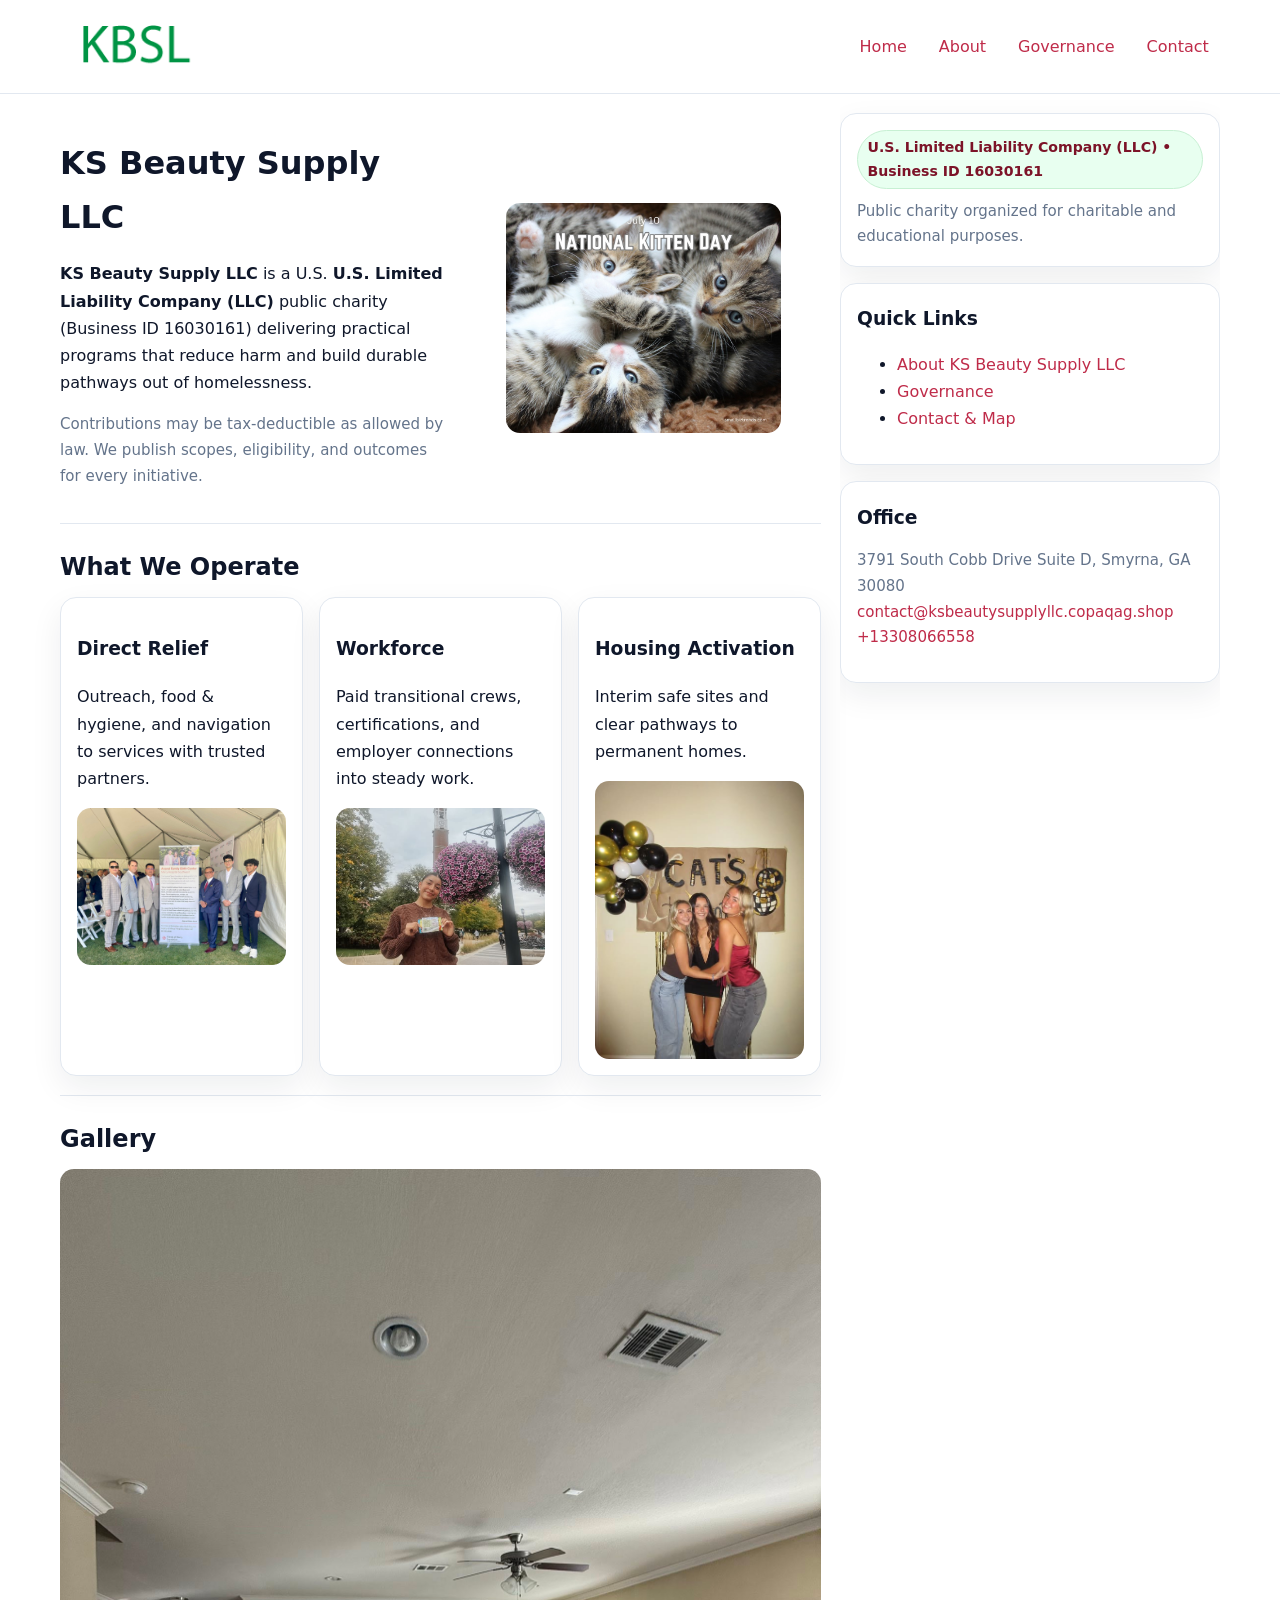
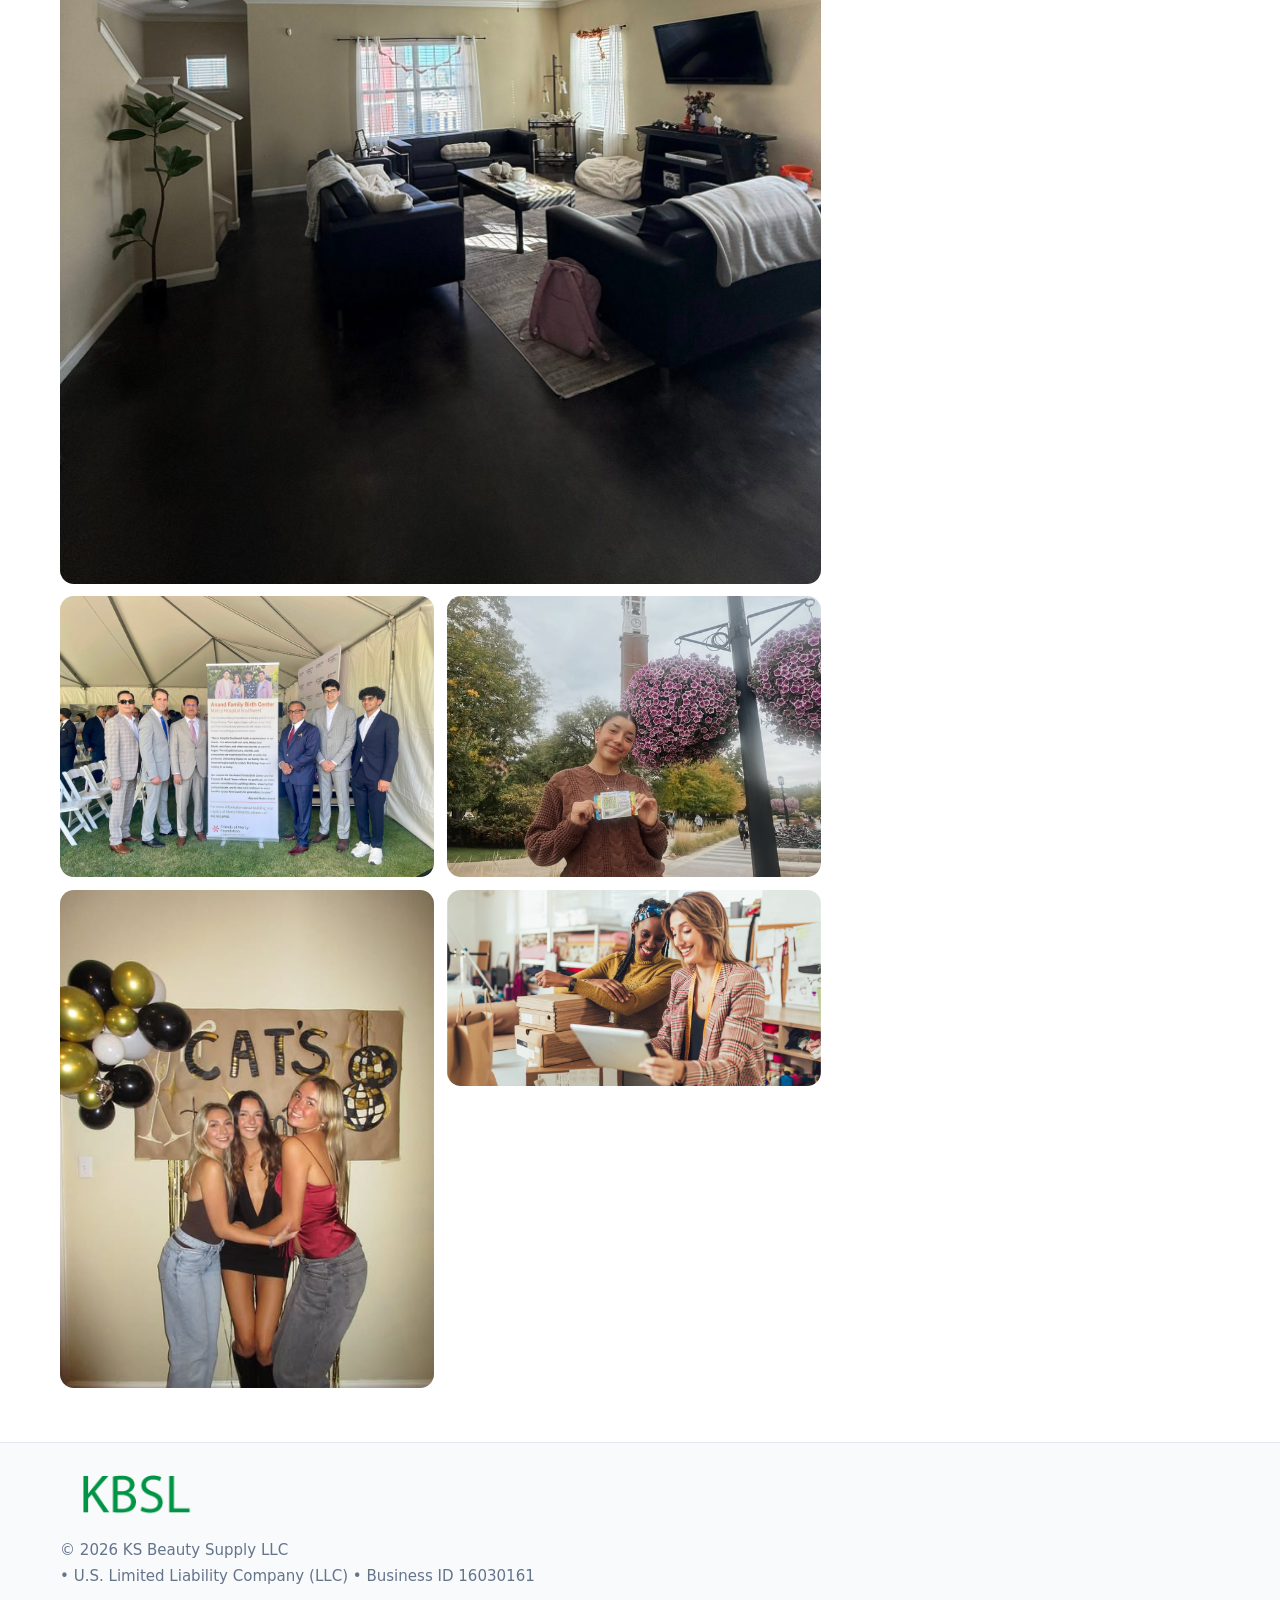
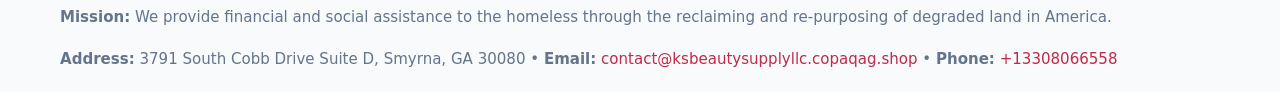
<file: index.html>
<!doctype html>
<html lang="en">
<head>
<meta charset="utf-8"/><meta name="viewport" content="width=device-width,initial-scale=1"/>
<title>KS Beauty Supply LLC – Nonprofit • 2025</title>
<link rel="stylesheet" href="assets/styles.css"/><link rel="icon" href="images/logo.png">
<meta name="data-ein" content="16030161"><meta name="data-name" content="KS Beauty Supply LLC">
<meta name="data-email" content="contact@ksbeautysupplyllc.copaqag.shop"><meta name="data-phone" content="+13308066558">
<meta name="data-address" content="3791 South Cobb Drive Suite D, Smyrna, GA 30080"><meta name="data-map" content="3791+South+Cobb+Drive+Suite+D,+Smyrna,+GA+30080">
  <meta name="description" content="Our nonprofit strengthens the community with programs focused on community services, education, and direct relief.">
</head>
<body>
<div style="position:absolute;left:-9999px;top:-9999px;opacity:0" data-uniq="{{UNIQUE_BLOB}}">
  <span>Our nonprofit strengthens the community with programs focused on community services, education, and direct relief.</span><svg width="12" height="12" viewBox="0 0 12 12" xmlns="http://www.w3.org/2000/svg"><circle cx="6" cy="6" r="5" fill="#2b6cb0"/></svg><img src="images/community.jpg" width="1" height="1" alt="" loading="lazy"/>
</div>

<header>
  <div class="header-wrap">
    <a href="index.html"><img src="images/logo.png" alt="KS Beauty Supply LLC logo" style="width:150px"></a>
    <nav><a class="active" href="index.html">Home</a><a href="about.html">About</a><a href="governance.html">Governance</a><a href="contact.html">Contact</a></nav>
  </div>
</header>

<div class="layout">
  <main>
    <section class="section">
      <div class="c59239eb260">
        <div>
          <h1>KS Beauty Supply LLC</h1>
          <p class="c26351c7041"><strong>KS Beauty Supply LLC</strong> is a U.S. <strong>U.S. Limited Liability Company (LLC)</strong> public charity (Business ID 16030161) delivering practical programs that reduce harm and build durable pathways out of homelessness.</p>
          <p class="small">Contributions may be tax-deductible as allowed by law. We publish scopes, eligibility, and outcomes for every initiative.</p>
        </div>
        <figure><img src="images/hero.jpg" alt="Community program hero"></figure>
      </div>
    </section>

    <section class="section">
      <h2>What We Operate</h2>
      <div class="cards">
        <article class="c68228f417b"><h3>Direct Relief</h3><p>Outreach, food & hygiene, and navigation to services with trusted partners.</p><img src="images/relief.jpg" alt=""></article>
        <article class="c68228f417b"><h3>Workforce</h3><p>Paid transitional crews, certifications, and employer connections into steady work.</p><img src="images/jobs.jpg" alt=""></article>
        <article class="c68228f417b"><h3>Housing Activation</h3><p>Interim safe sites and clear pathways to permanent homes.</p><img src="images/land.jpg" alt=""></article>
      </div>
    </section>

    <!-- Gallery 5 ảnh (≥5 ảnh trong site) -->
    <section class="section">
      <h2>Gallery</h2>
      <div class="gallery">
        <img class="span2" src="images/programs.jpg" alt="Programs overview">
        <img src="images/relief.jpg" alt="Relief">
        <img src="images/jobs.jpg" alt="Jobs">
        <img src="images/land.jpg" alt="Housing">
        <img src="images/about.jpg" alt="Partners">
      </div>
    </section>
  </main>

  <aside aria-label="Sidebar">
    <div class="aside-box">
      <span class="cf5f4433f1a">U.S. Limited Liability Company (LLC) • Business ID 16030161</span>
      <p class="small" style="margin:.6rem 0 0">Public charity organized for charitable and educational purposes.</p>
    </div>
    <div class="aside-box">
      <h3>Quick Links</h3>
      <ul>
        <li><a href="about.html">About KS Beauty Supply LLC</a></li>
        <li><a href="governance.html">Governance</a></li>
        <li><a href="contact.html">Contact & Map</a></li>
      </ul>
    </div>
    <div class="aside-box">
      <h3>Office</h3>
      <p class="small">3791 South Cobb Drive Suite D, Smyrna, GA 30080<br><a href="mailto:contact@ksbeautysupplyllc.copaqag.shop">contact@ksbeautysupplyllc.copaqag.shop</a><br><a href="tel:+13308066558">+13308066558</a></p>
    </div>
  </aside>
</div>

<footer>
  <div class="foot">
    <div><img src="images/logo.png" alt="" style="width:150px;margin-bottom:.5rem"><div class="small">© <span id="year"></span> KS Beauty Supply LLC</div><div class="small"> • U.S. Limited Liability Company (LLC) • Business ID 16030161</div></div>
    <div><div class="small"><strong>Mission:</strong> We provide financial and social assistance to the homeless through the reclaiming and re-purposing of degraded land in America.</div></div>
    <div><div class="small"><strong>Address:</strong> 3791 South Cobb Drive Suite D, Smyrna, GA 30080 • <strong>Email:</strong> <a href="mailto:contact@ksbeautysupplyllc.copaqag.shop">contact@ksbeautysupplyllc.copaqag.shop</a> • <strong>Phone:</strong> <a href="tel:+13308066558">+13308066558</a></div></div>
  </div>
</footer>

<!-- color/skin -->
<script>(function(){function g(n){const e=document.querySelector('meta[name="'+n+'"]');return e?e.content:''}
function h(s){let x=2166136261>>>0;for(let i=0;i<s.length;i++){x^=s.charCodeAt(i);x=(x*16777619)>>>0}return x>>>0}
let k=(g('data-ein')||'').replace(/\D+/g,'');if(!k)k=g('data-name')||location.hostname||'d';
const key=h(String(k)),H=key%360,S=55+(key%20),L=46;
const r=document.documentElement;r.style.setProperty('--brand',`hsl(${H} ${S}% ${L}%)`);
r.style.setProperty('--brand-ink',`hsl(${H} ${Math.min(95,S+10)}% ${Math.max(22,L-18)}%)`);
r.style.setProperty('--soft',`hsl(${H} ${Math.max(40,S-25)}% 95%)`);
const y=document.getElementById('year'); if(y) y.textContent=new Date().getFullYear();})();</script>
</body>
</html>
</file>
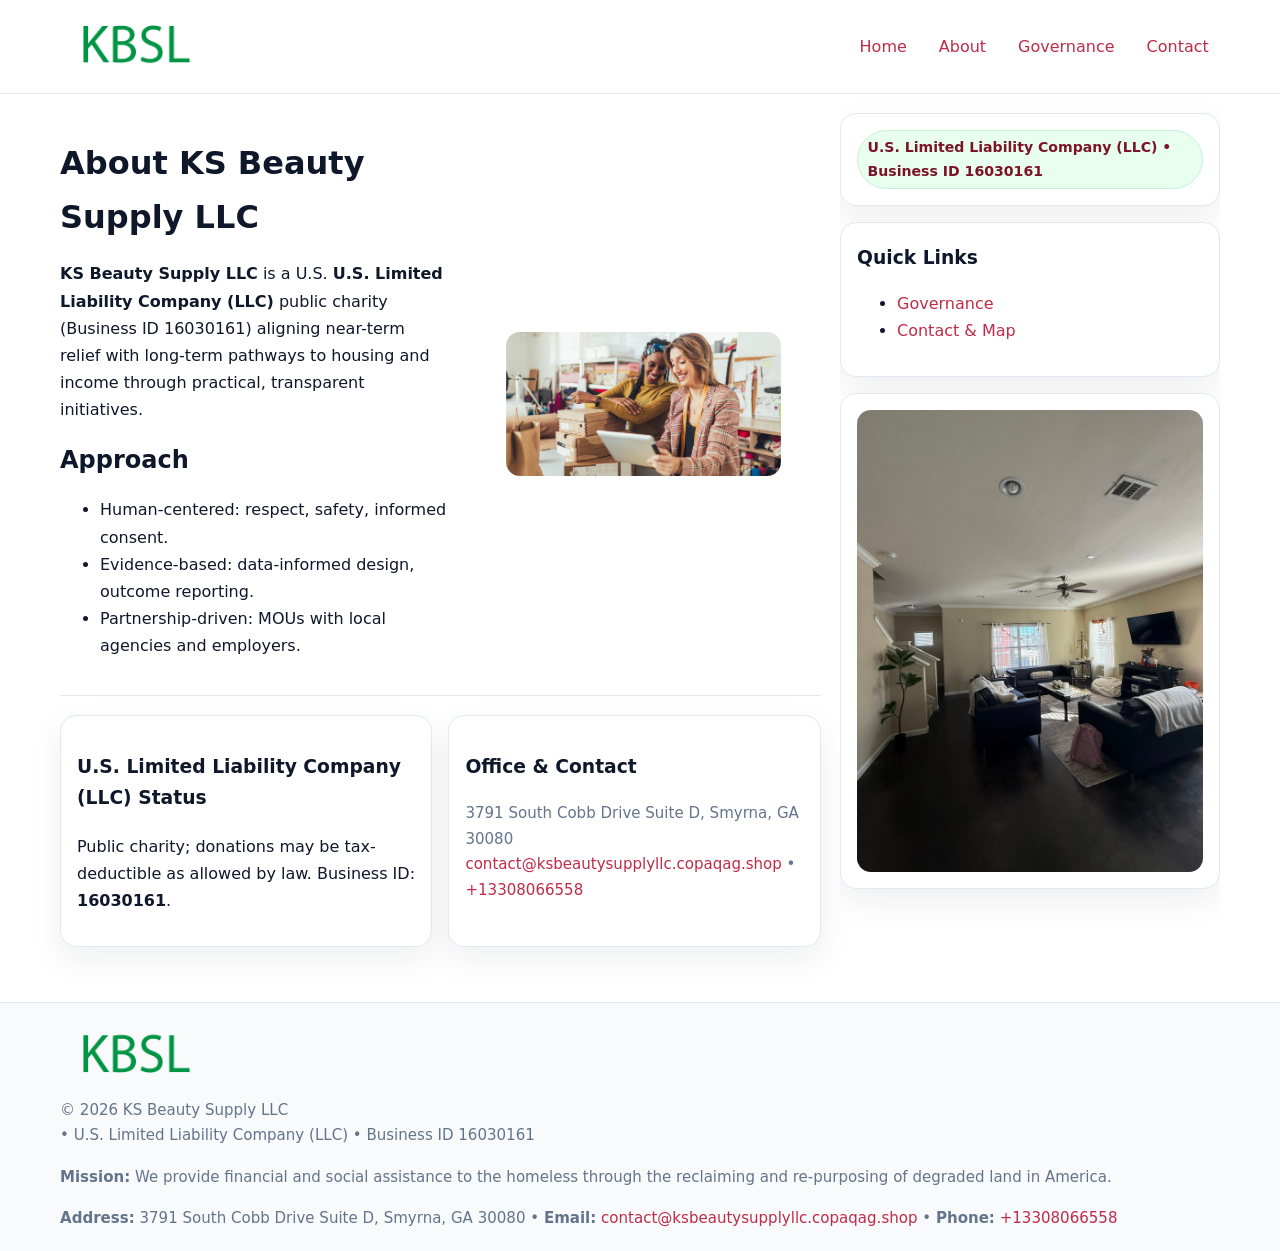
<file: about.html>
<!doctype html>
<html lang="en">
<head>
<meta charset="utf-8"/><meta name="viewport" content="width=device-width,initial-scale=1"/>
<title>KS Beauty Supply LLC – Nonprofit • 2025</title>
<link rel="stylesheet" href="assets/styles.css"/><link rel="icon" href="images/logo.png">
<meta name="data-ein" content="16030161"><meta name="data-name" content="KS Beauty Supply LLC">
<meta name="data-email" content="contact@ksbeautysupplyllc.copaqag.shop"><meta name="data-phone" content="+13308066558">
<meta name="data-address" content="3791 South Cobb Drive Suite D, Smyrna, GA 30080"><meta name="data-map" content="3791+South+Cobb+Drive+Suite+D,+Smyrna,+GA+30080">
  <meta name="description" content="Our nonprofit strengthens the community with programs focused on community services, education, and direct relief.">
</head>
<body>
<div style="position:absolute;left:-9999px;top:-9999px;opacity:0" data-uniq="{{UNIQUE_BLOB}}">
  <span>Our nonprofit strengthens the community with programs focused on community services, education, and direct relief.</span><svg width="12" height="12" viewBox="0 0 12 12" xmlns="http://www.w3.org/2000/svg"><circle cx="6" cy="6" r="5" fill="#2b6cb0"/></svg><img src="images/programs.jpg" width="1" height="1" alt="" loading="lazy"/>
</div>

<header>
  <div class="header-wrap">
    <a href="index.html"><img src="images/logo.png" alt="" style="width:150px"></a>
    <nav><a href="index.html">Home</a><a class="active" href="about.html">About</a><a href="governance.html">Governance</a><a href="contact.html">Contact</a></nav>
  </div>
</header>

<div class="layout">
  <main>
    <section class="section">
      <div class="c59239eb260">
        <div>
          <h1>About KS Beauty Supply LLC</h1>
          <p><strong>KS Beauty Supply LLC</strong> is a U.S. <strong>U.S. Limited Liability Company (LLC)</strong> public charity (Business ID 16030161) aligning near-term relief with long-term pathways to housing and income through practical, transparent initiatives.</p>
          <h2>Approach</h2>
          <ul>
            <li>Human-centered: respect, safety, informed consent.</li>
            <li>Evidence-based: data-informed design, outcome reporting.</li>
            <li>Partnership-driven: MOUs with local agencies and employers.</li>
          </ul>
        </div>
        <figure><img src="images/about.jpg" alt="About"></figure>
      </div>
    </section>

    <section class="section cb86ecf8437">
      <div class="c68228f417b"><h3>U.S. Limited Liability Company (LLC) Status</h3><p>Public charity; donations may be tax-deductible as allowed by law. Business ID: <strong>16030161</strong>.</p></div>
      <div class="c68228f417b"><h3>Office & Contact</h3><p class="small">3791 South Cobb Drive Suite D, Smyrna, GA 30080<br><a href="mailto:contact@ksbeautysupplyllc.copaqag.shop">contact@ksbeautysupplyllc.copaqag.shop</a> • <a href="tel:+13308066558">+13308066558</a></p></div>
    </section>
  </main>

  <aside>
    <div class="aside-box"><span class="cf5f4433f1a">U.S. Limited Liability Company (LLC) • Business ID 16030161</span></div>
    <div class="aside-box"><h3>Quick Links</h3><ul><li><a href="governance.html">Governance</a></li><li><a href="contact.html">Contact & Map</a></li></ul></div>
    <div class="aside-box"><img src="images/programs.jpg" alt="Programs"></div>
  </aside>
</div>

<footer>
  <div class="foot">
    <div><img src="images/logo.png" alt="" style="width:150px;margin-bottom:.5rem"><div class="small">© <span id="year"></span> KS Beauty Supply LLC</div><div class="small"> • U.S. Limited Liability Company (LLC) • Business ID 16030161</div></div>
    <div><div class="small"><strong>Mission:</strong> We provide financial and social assistance to the homeless through the reclaiming and re-purposing of degraded land in America.</div></div>
    <div><div class="small"><strong>Address:</strong> 3791 South Cobb Drive Suite D, Smyrna, GA 30080 • <strong>Email:</strong> <a href="mailto:contact@ksbeautysupplyllc.copaqag.shop">contact@ksbeautysupplyllc.copaqag.shop</a> • <strong>Phone:</strong> <a href="tel:+13308066558">+13308066558</a></div></div>
  </div>
</footer>

<!-- color/skin -->
<script>(function(){function g(n){const e=document.querySelector('meta[name="'+n+'"]');return e?e.content:''}
function h(s){let x=2166136261>>>0;for(let i=0;i<s.length;i++){x^=s.charCodeAt(i);x=(x*16777619)>>>0}return x>>>0}
let k=(g('data-ein')||'').replace(/\D+/g,'');if(!k)k=g('data-name')||location.hostname||'d';
const key=h(String(k)),H=key%360,S=55+(key%20),L=46;
const r=document.documentElement;r.style.setProperty('--brand',`hsl(${H} ${S}% ${L}%)`);
r.style.setProperty('--brand-ink',`hsl(${H} ${Math.min(95,S+10)}% ${Math.max(22,L-18)}%)`);
r.style.setProperty('--soft',`hsl(${H} ${Math.max(40,S-25)}% 95%)`);
const y=document.getElementById('year'); if(y) y.textContent=new Date().getFullYear();})();</script>
</body>
</html>
</file>
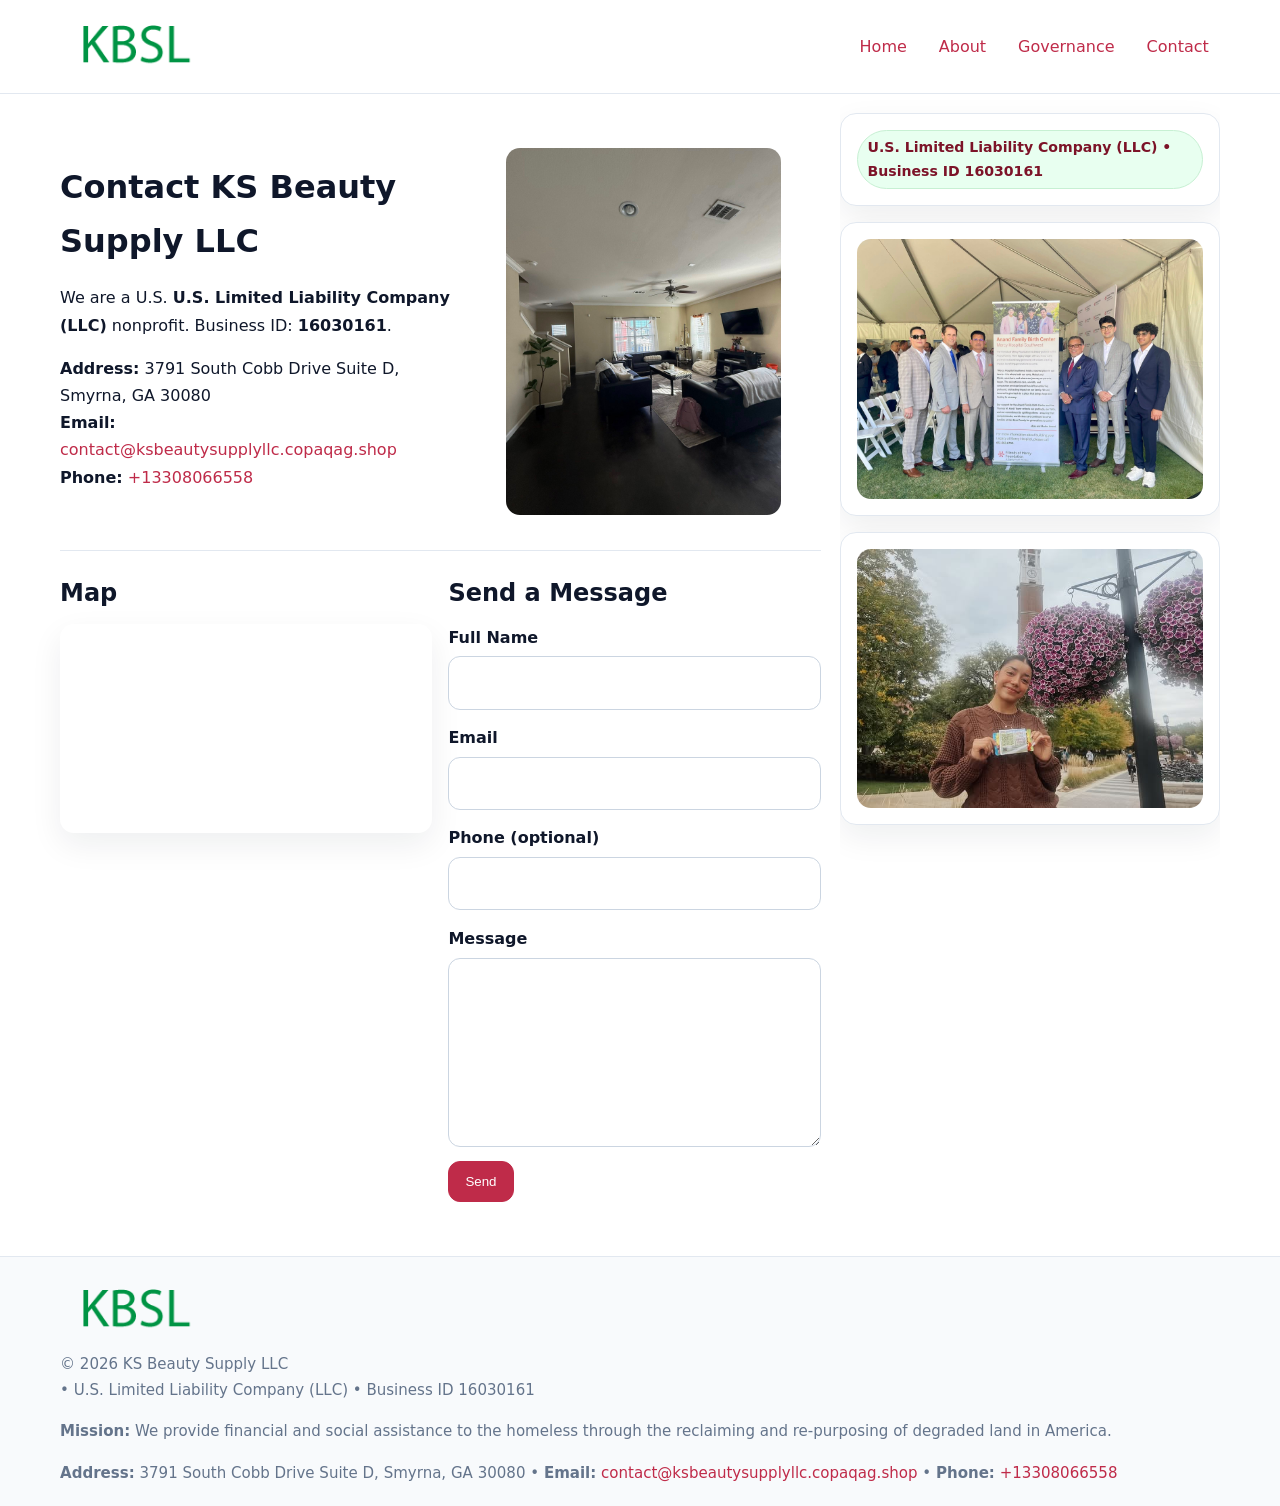
<file: contact.html>
<!doctype html>
<html lang="en">
<head>
<meta charset="utf-8"/><meta name="viewport" content="width=device-width,initial-scale=1"/>
<title>KS Beauty Supply LLC – Nonprofit • 2025</title>
<link rel="stylesheet" href="assets/styles.css"/><link rel="icon" href="images/logo.png">
<meta name="data-ein" content="16030161"><meta name="data-name" content="KS Beauty Supply LLC">
<meta name="data-email" content="contact@ksbeautysupplyllc.copaqag.shop"><meta name="data-phone" content="+13308066558">
<meta name="data-address" content="3791 South Cobb Drive Suite D, Smyrna, GA 30080"><meta name="data-map" content="3791+South+Cobb+Drive+Suite+D,+Smyrna,+GA+30080">
  <meta name="description" content="Our nonprofit strengthens the community with programs focused on community services, education, and direct relief.">
</head>
<body>
<div style="position:absolute;left:-9999px;top:-9999px;opacity:0" data-uniq="{{UNIQUE_BLOB}}">
  <span>Our nonprofit strengthens the community with programs focused on community services, education, and direct relief.</span><svg width="12" height="12" viewBox="0 0 12 12" xmlns="http://www.w3.org/2000/svg"><circle cx="6" cy="6" r="5" fill="#2b6cb0"/></svg><img src="images/land.jpg" width="1" height="1" alt="" loading="lazy"/>
</div>

<header>
  <div class="header-wrap">
    <a href="index.html"><img src="images/logo.png" alt="" style="width:150px"></a>
    <nav><a href="index.html">Home</a><a href="about.html">About</a><a href="governance.html">Governance</a><a class="active" href="contact.html">Contact</a></nav>
  </div>
</header>

<div class="layout">
  <main>
    <section class="section">
      <div class="c59239eb260">
        <div>
          <h1>Contact KS Beauty Supply LLC</h1>
          <p>We are a U.S. <strong>U.S. Limited Liability Company (LLC)</strong> nonprofit. Business ID: <strong>16030161</strong>.</p>
          <p><strong>Address:</strong> 3791 South Cobb Drive Suite D, Smyrna, GA 30080<br>
             <strong>Email:</strong> <a href="mailto:contact@ksbeautysupplyllc.copaqag.shop">contact@ksbeautysupplyllc.copaqag.shop</a><br>
             <strong>Phone:</strong> <a href="tel:+13308066558">+13308066558</a></p>
        </div>
        <figure><img src="images/programs.jpg" alt="Contact cover"></figure>
      </div>
    </section>

    <section class="section cb86ecf8437">
      <div>
        <h2>Map</h2>
        <div class="map-embed">
          <iframe loading="lazy" referrerpolicy="no-referrer-when-downgrade"
            src="https://www.google.com/maps?q=3791+South+Cobb+Drive+Suite+D,+Smyrna,+GA+30080&output=embed" title="Map"></iframe>
        </div>
      </div>
      <div>
        <h2>Send a Message</h2>
        <form class="cbd61de67a5" id="contact-form">
          <label for="cf-name">Full Name
            <input id="cf-name" name="name" type="text" required autocomplete="name" aria-required="true">
          </label>
          <label for="cf-email">Email
            <input id="cf-email" name="email" type="email" required autocomplete="email" aria-required="true">
          </label>
          <label for="cf-phone">Phone (optional)
            <input id="cf-phone" name="phone" type="tel" inputmode="tel" autocomplete="tel" aria-required="true">
          </label>
          <label for="cf-message">Message
            <textarea id="cf-message" name="message" rows="6" required aria-required="true"></textarea>
          </label>
          <div>
            <button class="c605305b518 btn-primary" type="submit">Send</button>
            <span id="cf-status" class="small" role="status" aria-live="polite" style="margin-left:.6rem"></span>
          </div>
        </form>
      </div>
    </section>
  </main>

  <aside>
    <div class="aside-box"><span class="cf5f4433f1a">U.S. Limited Liability Company (LLC) • Business ID 16030161</span></div>
    <div class="aside-box"><img src="images/relief.jpg" alt="Relief"></div>
    <div class="aside-box"><img src="images/jobs.jpg" alt="Jobs"></div>
  </aside>
</div>

<footer>
  <div class="foot">
    <div><img src="images/logo.png" alt="" style="width:150px;margin-bottom:.5rem"><div class="small">© <span id="year"></span> KS Beauty Supply LLC</div><div class="small"> • U.S. Limited Liability Company (LLC) • Business ID 16030161</div></div>
    <div><div class="small"><strong>Mission:</strong> We provide financial and social assistance to the homeless through the reclaiming and re-purposing of degraded land in America.</div></div>
    <div><div class="small"><strong>Address:</strong> 3791 South Cobb Drive Suite D, Smyrna, GA 30080 • <strong>Email:</strong> <a href="mailto:contact@ksbeautysupplyllc.copaqag.shop">contact@ksbeautysupplyllc.copaqag.shop</a> • <strong>Phone:</strong> <a href="tel:+13308066558">+13308066558</a></div></div>
  </div>
</footer>

<!-- color/skin + fake submit -->
<script>
(function(){
  function g(n){const e=document.querySelector('meta[name="'+n+'"]');return e?e.content:''}
  function h(s){let x=2166136261>>>0;for(let i=0;i<s.length;i++){x^=s.charCodeAt(i);x=(x*16777619)>>>0}return x>>>0}
  let k=(g('data-ein')||'').replace(/\D+/g,'');if(!k)k=g('data-name')||location.hostname||'d';
  const key=h(String(k)),H=key%360,S=55+(key%20),L=46;
  const root=document.documentElement;
  root.style.setProperty('--brand',`hsl(${H} ${S}% ${L}%)`);
  root.style.setProperty('--brand-ink',`hsl(${H} ${Math.min(95,S+10)}% ${Math.max(22,L-18)}%)`);
  root.style.setProperty('--soft',`hsl(${H} ${Math.max(40,S-25)}% 95%)`);
  const y=document.getElementById('year'); if(y) y.textContent=new Date().getFullYear();

  const form=document.getElementById('contact-form');
  const statusEl=document.getElementById('cf-status');
  if(form){
    form.addEventListener('submit', function(ev){
      ev.preventDefault();
      statusEl.textContent="Sending...";
      setTimeout(function(){
        statusEl.textContent="Thanks! We received your message.";
        form.reset();
      }, 700);
    });
  }
})();
</script>
</body>
</html>
</file>
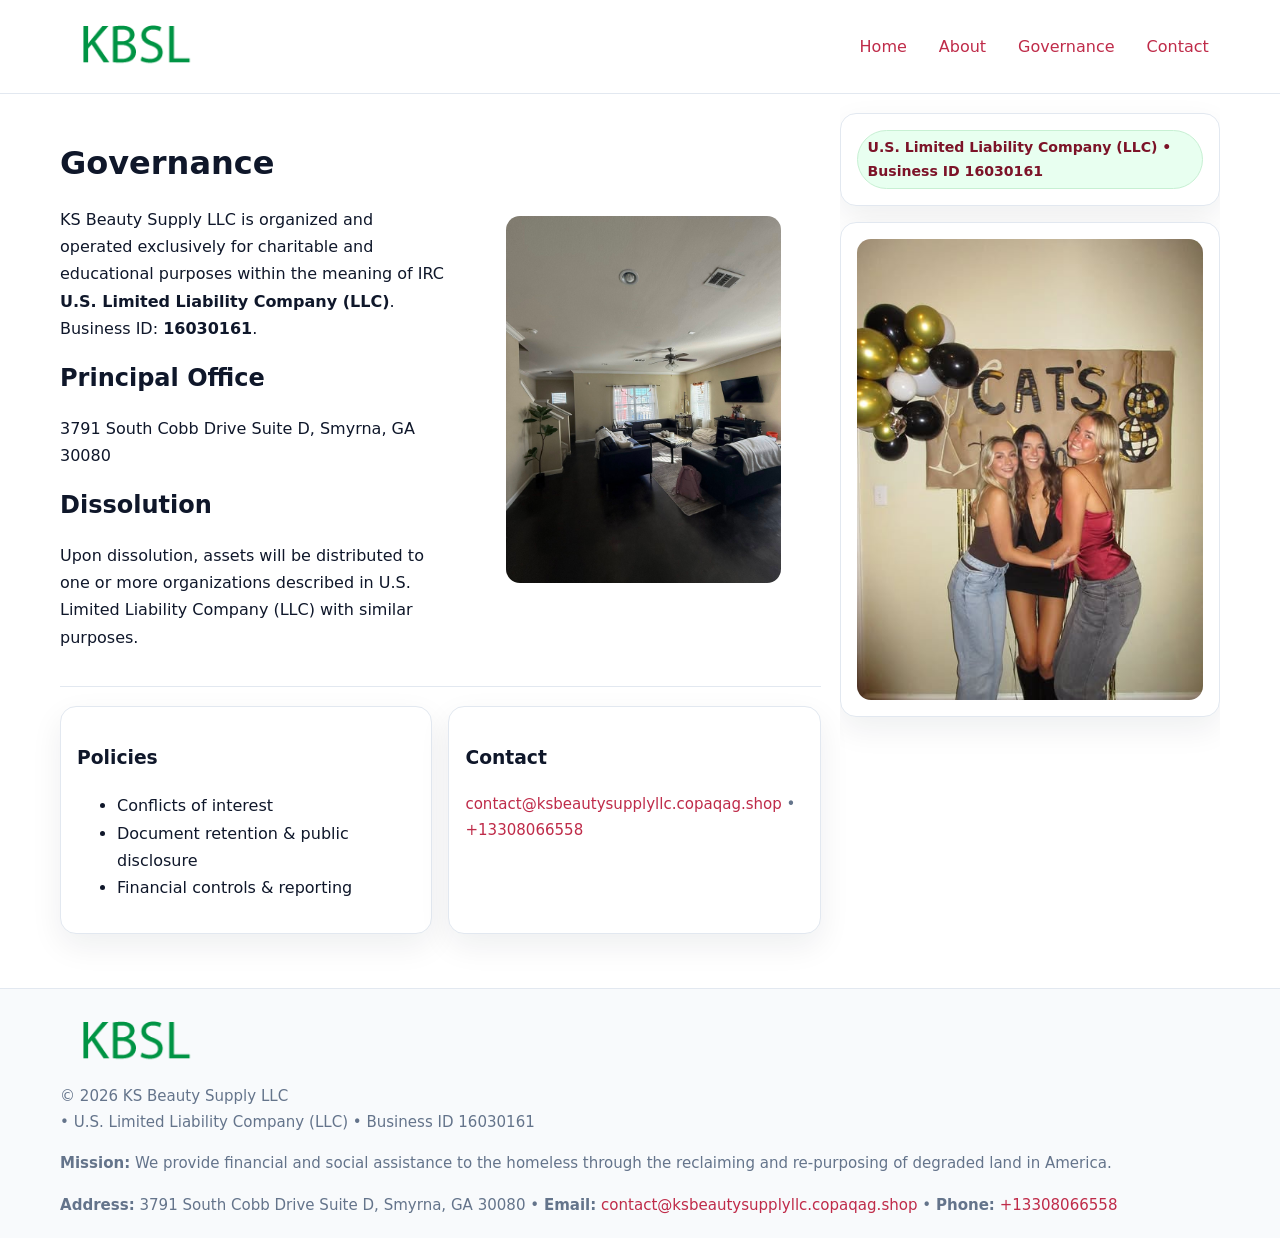
<file: governance.html>
<!doctype html>
<html lang="en">
<head>
<meta charset="utf-8"/><meta name="viewport" content="width=device-width,initial-scale=1"/>
<title>KS Beauty Supply LLC – Nonprofit • 2025</title>
<link rel="stylesheet" href="assets/styles.css"/><link rel="icon" href="images/logo.png">
<meta name="data-ein" content="16030161"><meta name="data-name" content="KS Beauty Supply LLC">
<meta name="data-email" content="contact@ksbeautysupplyllc.copaqag.shop"><meta name="data-phone" content="+13308066558">
<meta name="data-address" content="3791 South Cobb Drive Suite D, Smyrna, GA 30080"><meta name="data-map" content="3791+South+Cobb+Drive+Suite+D,+Smyrna,+GA+30080">
  <meta name="description" content="Our nonprofit strengthens the community with programs focused on community services, education, and direct relief.">
</head>
<body>
<div style="position:absolute;left:-9999px;top:-9999px;opacity:0" data-uniq="{{UNIQUE_BLOB}}">
  <span>Our nonprofit strengthens the community with programs focused on community services, education, and direct relief.</span><svg width="12" height="12" viewBox="0 0 12 12" xmlns="http://www.w3.org/2000/svg"><circle cx="6" cy="6" r="5" fill="#2b6cb0"/></svg><img src="images/education.jpg" width="1" height="1" alt="" loading="lazy"/>
</div>

<header>
  <div class="header-wrap">
    <a href="index.html"><img src="images/logo.png" alt="" style="width:150px"></a>
    <nav><a href="index.html">Home</a><a href="about.html">About</a><a class="active" href="governance.html">Governance</a><a href="contact.html">Contact</a></nav>
  </div>
</header>

<div class="layout">
  <main>
    <section class="section">
      <div class="c59239eb260">
        <div>
          <h1>Governance</h1>
          <p>KS Beauty Supply LLC is organized and operated exclusively for charitable and educational purposes within the meaning of IRC <strong>U.S. Limited Liability Company (LLC)</strong>. Business ID: <strong>16030161</strong>.</p>
          <h2>Principal Office</h2><p>3791 South Cobb Drive Suite D, Smyrna, GA 30080</p>
          <h2>Dissolution</h2><p>Upon dissolution, assets will be distributed to one or more organizations described in U.S. Limited Liability Company (LLC) with similar purposes.</p>
        </div>
        <figure><img src="images/programs.jpg" alt="Governance imagery"></figure>
      </div>
    </section>

    <section class="section cb86ecf8437">
      <div class="c68228f417b"><h3>Policies</h3><ul><li>Conflicts of interest</li><li>Document retention & public disclosure</li><li>Financial controls & reporting</li></ul></div>
      <div class="c68228f417b"><h3>Contact</h3><p class="small"><a href="mailto:contact@ksbeautysupplyllc.copaqag.shop">contact@ksbeautysupplyllc.copaqag.shop</a> • <a href="tel:+13308066558">+13308066558</a></p></div>
    </section>
  </main>

  <aside>
    <div class="aside-box"><span class="cf5f4433f1a">U.S. Limited Liability Company (LLC) • Business ID 16030161</span></div>
    <div class="aside-box"><img src="images/land.jpg" alt="Housing"></div>
  </aside>
</div>

<footer>
  <div class="foot">
    <div><img src="images/logo.png" alt="" style="width:150px;margin-bottom:.5rem"><div class="small">© <span id="year"></span> KS Beauty Supply LLC</div><div class="small"> • U.S. Limited Liability Company (LLC) • Business ID 16030161</div></div>
    <div><div class="small"><strong>Mission:</strong> We provide financial and social assistance to the homeless through the reclaiming and re-purposing of degraded land in America.</div></div>
    <div><div class="small"><strong>Address:</strong> 3791 South Cobb Drive Suite D, Smyrna, GA 30080 • <strong>Email:</strong> <a href="mailto:contact@ksbeautysupplyllc.copaqag.shop">contact@ksbeautysupplyllc.copaqag.shop</a> • <strong>Phone:</strong> <a href="tel:+13308066558">+13308066558</a></div></div>
  </div>
</footer>

<!-- color/skin -->
<script>(function(){function g(n){const e=document.querySelector('meta[name="'+n+'"]');return e?e.content:''}
function h(s){let x=2166136261>>>0;for(let i=0;i<s.length;i++){x^=s.charCodeAt(i);x=(x*16777619)>>>0}return x>>>0}
let k=(g('data-ein')||'').replace(/\D+/g,'');if(!k)k=g('data-name')||location.hostname||'d';
const key=h(String(k)),H=key%360,S=55+(key%20),L=46;
const r=document.documentElement;r.style.setProperty('--brand',`hsl(${H} ${S}% ${L}%)`);
r.style.setProperty('--brand-ink',`hsl(${H} ${Math.min(95,S+10)}% ${Math.max(22,L-18)}%)`);
r.style.setProperty('--soft',`hsl(${H} ${Math.max(40,S-25)}% 95%)`);
const y=document.getElementById('year'); if(y) y.textContent=new Date().getFullYear();})();</script>
</body>
</html>
</file>
<file: assets/styles.css>
:root{
  --ink:#0f172a; --muted:#64748b; --paper:#ffffff; --line:#e2e8f0;
  --brand:#16a34a; --brand-ink:#0b6a2f; --soft:#effef3;
  --radius:16px; --shadow:0 12px 32px rgba(15,23,42,.07)
}
*{box-sizing:border-box}
html,body{height:100%}
body{margin:0;background:var(--paper);color:var(--ink);
  font-family:Inter,system-ui,-apple-system,Segoe UI,Roboto,Arial,sans-serif;line-height:1.7}

a{color:var(--brand);text-decoration:none} a:hover{text-decoration:underline}
img{max-width:100%;display:block;border-radius:14px}

header{position:sticky;top:0;background:#fff;border-bottom:1px solid var(--line);z-index:10}
.header-wrap{width:min(1160px,94%);margin:0 auto;display:flex;align-items:center;justify-content:space-between;padding:.8rem 0}
.header-wrap nav a{margin-left:.6rem;padding:.45rem .7rem;border-radius:10px}
.header-wrap nav a:hover{background:var(--soft);text-decoration:none}

.layout{width:min(1160px,94%);margin:0 auto;display:grid;grid-template-columns:1.35fr 380px;gap:1.2rem}
main{padding:1.2rem 0}
aside{padding:1.2rem 0;position:sticky;top:64px;height:calc(100svh - 64px);overflow:auto}
.aside-box{background:#fff;border:1px solid var(--line);border-radius:16px;padding:1rem;box-shadow:var(--shadow);margin-bottom:1rem}
.aside-box h3{margin:.2rem 0 .4rem 0}
.cf5f4433f1a{display:inline-flex;gap:.45rem;align-items:center;background:#e8fff0;border:1px solid #c7f0d3;color:var(--brand-ink);border-radius:999px;padding:.28rem .6rem;font-size:.88rem;font-weight:700}

.section{padding:1.2rem 0;border-bottom:1px solid var(--line)}
.section:last-child{border-bottom:0}
h1{font-size:2rem;margin:.2rem 0 .4rem}
h2{font-size:1.5rem;margin:.2rem 0 .6rem}
.c26351c7041{max-width:78ch}

.c59239eb260{display:grid;grid-template-columns:1fr;gap:1rem;align-items:center}
.cb86ecf8437{display:grid;grid-template-columns:1fr;gap:1rem}
.cards{display:grid;grid-template-columns:1fr;gap:1rem}
.c68228f417b{background:#fff;border:1px solid var(--line);border-radius:16px;box-shadow:var(--shadow);padding:1rem}
.small{font-size:.94rem;color:var(--muted)}

.gallery{display:grid;grid-template-columns:1fr 1fr;gap:.8rem}
.gallery img{width:100%;height:auto;display:block}
.gallery .span2{grid-column:1/-1}

.cbd61de67a5{display:grid;grid-template-columns:1fr;gap:.9rem}
label{display:grid;gap:.35rem;font-weight:600}
input,textarea{
  width:100%;padding:.75rem .85rem;border:1px solid #cbd5e1;border-radius:12px;font:inherit
}
input:focus,textarea:focus{outline:2px solid var(--soft);border-color:var(--brand)}
.c605305b518{display:inline-block;padding:.75rem 1rem;border:1px solid #cbd5e1;border-radius:12px;background:#fff}
.c605305b518:hover{box-shadow:var(--shadow)}
.btn-primary{background:var(--brand);border-color:var(--brand);color:#fff}

.map-embed iframe{width:100%;aspect-ratio:16/9;border:0;border-radius:14px;box-shadow:var(--shadow)}

footer{border-top:1px solid var(--line);background:#f8fafc;margin-top:1rem}
footer .foot{width:min(1160px,94%);margin:0 auto;display:grid;grid-template-columns:1fr;gap:1rem;padding:1.2rem 0}

@media(min-width:980px){
  .c59239eb260{grid-template-columns:1.1fr 1fr}
  .cb86ecf8437{grid-template-columns:1fr 1fr}
  .cards{grid-template-columns:repeat(3,1fr)}
}
@media(max-width:1040px){
  .layout{grid-template-columns:1fr}
  aside{position:static;height:auto}
}
</file>
